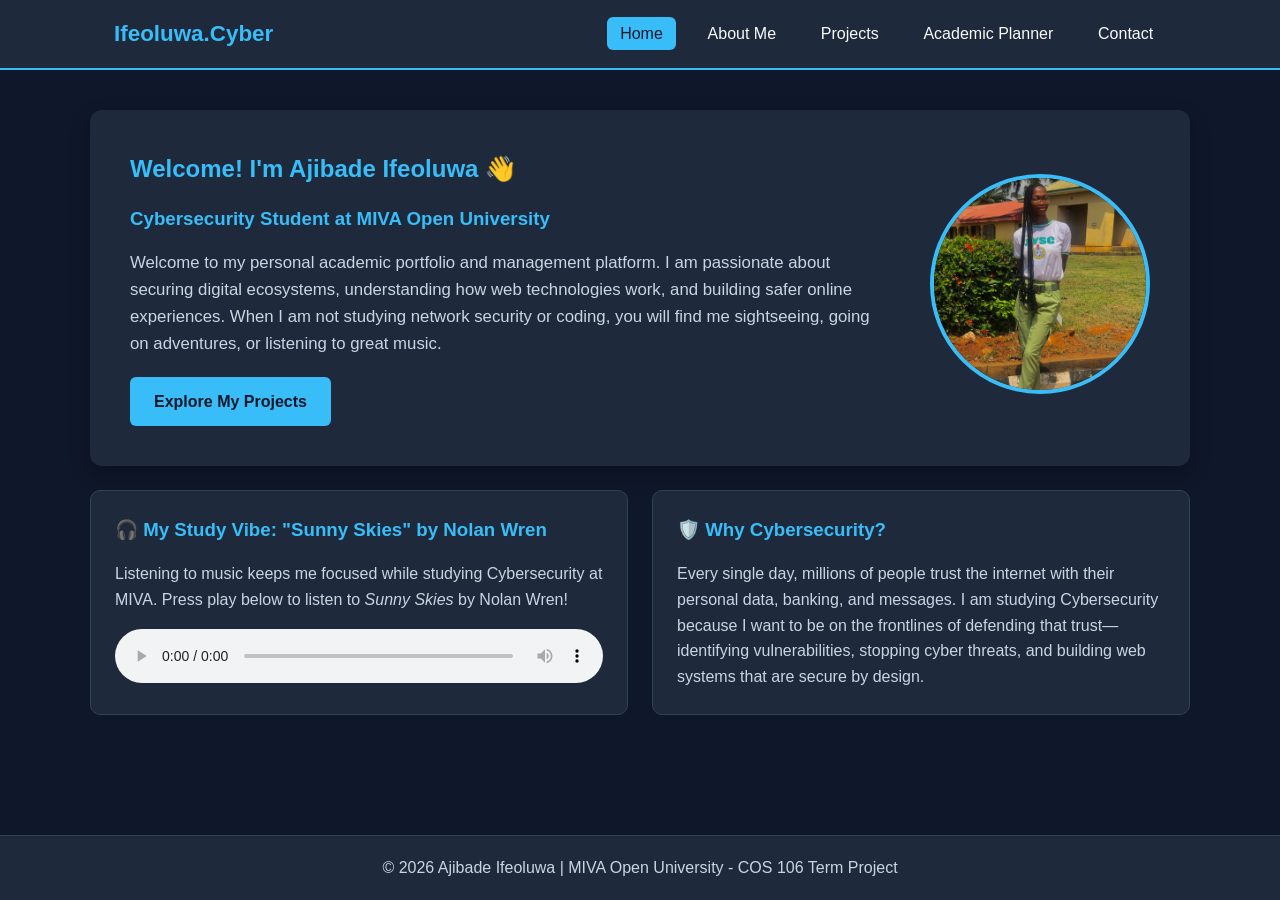
<file: index.html>
<!DOCTYPE html>
<html lang="en">
<head>
  <meta charset="UTF-8">
  <meta name="viewport" content="width=device-width, initial-scale=1.0">
  <title>Ajibade Ifeoluwa | Student Portfolio</title>
  <!-- External CSS Stylesheet -->
  <link rel="stylesheet" href="style.css">
</head>
<body>

  <!-- Semantic Header & Navigation Menu -->
  <header>
    <nav>
      <a href="index.html" class="logo">Ifeoluwa.Cyber</a>
      <ul class="nav-links">
        <li><a href="index.html" class="active">Home</a></li>
        <li><a href="about.html">About Me</a></li>
        <li><a href="projects.html">Projects</a></li>
        <li><a href="planner.html">Academic Planner</a></li>
        <li><a href="contact.html">Contact</a></li>
      </ul>
    </nav>
  </header>

  <!-- Main Content -->
  <main>
    <section class="hero">
      <div class="hero-text">
        <h1>Welcome! I'm Ajibade Ifeoluwa 👋</h1>
        <h3>Cybersecurity Student at MIVA Open University</h3>
        <p>
          Welcome to my personal academic portfolio and management platform. 
          I am passionate about securing digital ecosystems, understanding how web technologies work, 
          and building safer online experiences. When I am not studying network security or coding, 
          you will find me sightseeing, going on adventures, or listening to great music.
        </p>
        <a href="projects.html" class="btn">Explore My Projects</a>
      </div>

      <!-- Student Photograph (Uses profile.jpg if added, or a backup avatar automatically) -->
      <div>
        <img 
          src="profile.jpg" 
          onerror="this.src='https://ui-avatars.com/api/?name=Ajibade+Ifeoluwa&background=38bdf8&color=0f172a&size=256'" 
          alt="Photograph of Ajibade Ifeoluwa" 
          class="profile-pic"
        >
      </div>
    </section>

    <!-- Multimedia Requirement Section (Audio + Quick Highlights) -->
    <div class="grid-container">
      <article class="card">
        <h3>🎧 My Study Vibe: "Sunny Skies" by Nolan Wren</h3>
        <p style="color: var(--text-muted); margin-bottom: 1rem;">
          Listening to music keeps me focused while studying Cybersecurity at MIVA. Press play below to listen to <em>Sunny Skies</em> by Nolan Wren!
        </p>
        <audio controls style="width: 100%;">
          <source src="https://cdn.pixabay.com/download/audio/2022/05/27/audio_1808fbf07a.mp3" type="audio/mpeg">
          Your browser does not support the audio element.
        </audio>
      </article>

      <article class="card">
        <h3>🛡️ Why Cybersecurity?</h3>
        <p style="color: var(--text-muted);">
          Every single day, millions of people trust the internet with their personal data, banking, and messages. I am studying Cybersecurity because I want to be on the frontlines of defending that trust—identifying vulnerabilities, stopping cyber threats, and building web systems that are secure by design.
        </p>
      </article>
    </div>
  </main>

  <!-- Semantic Footer -->
  <footer>
    <p>&copy; 2026 Ajibade Ifeoluwa | MIVA Open University - COS 106 Term Project</p>
  </footer>

</body>
</html>
</file>
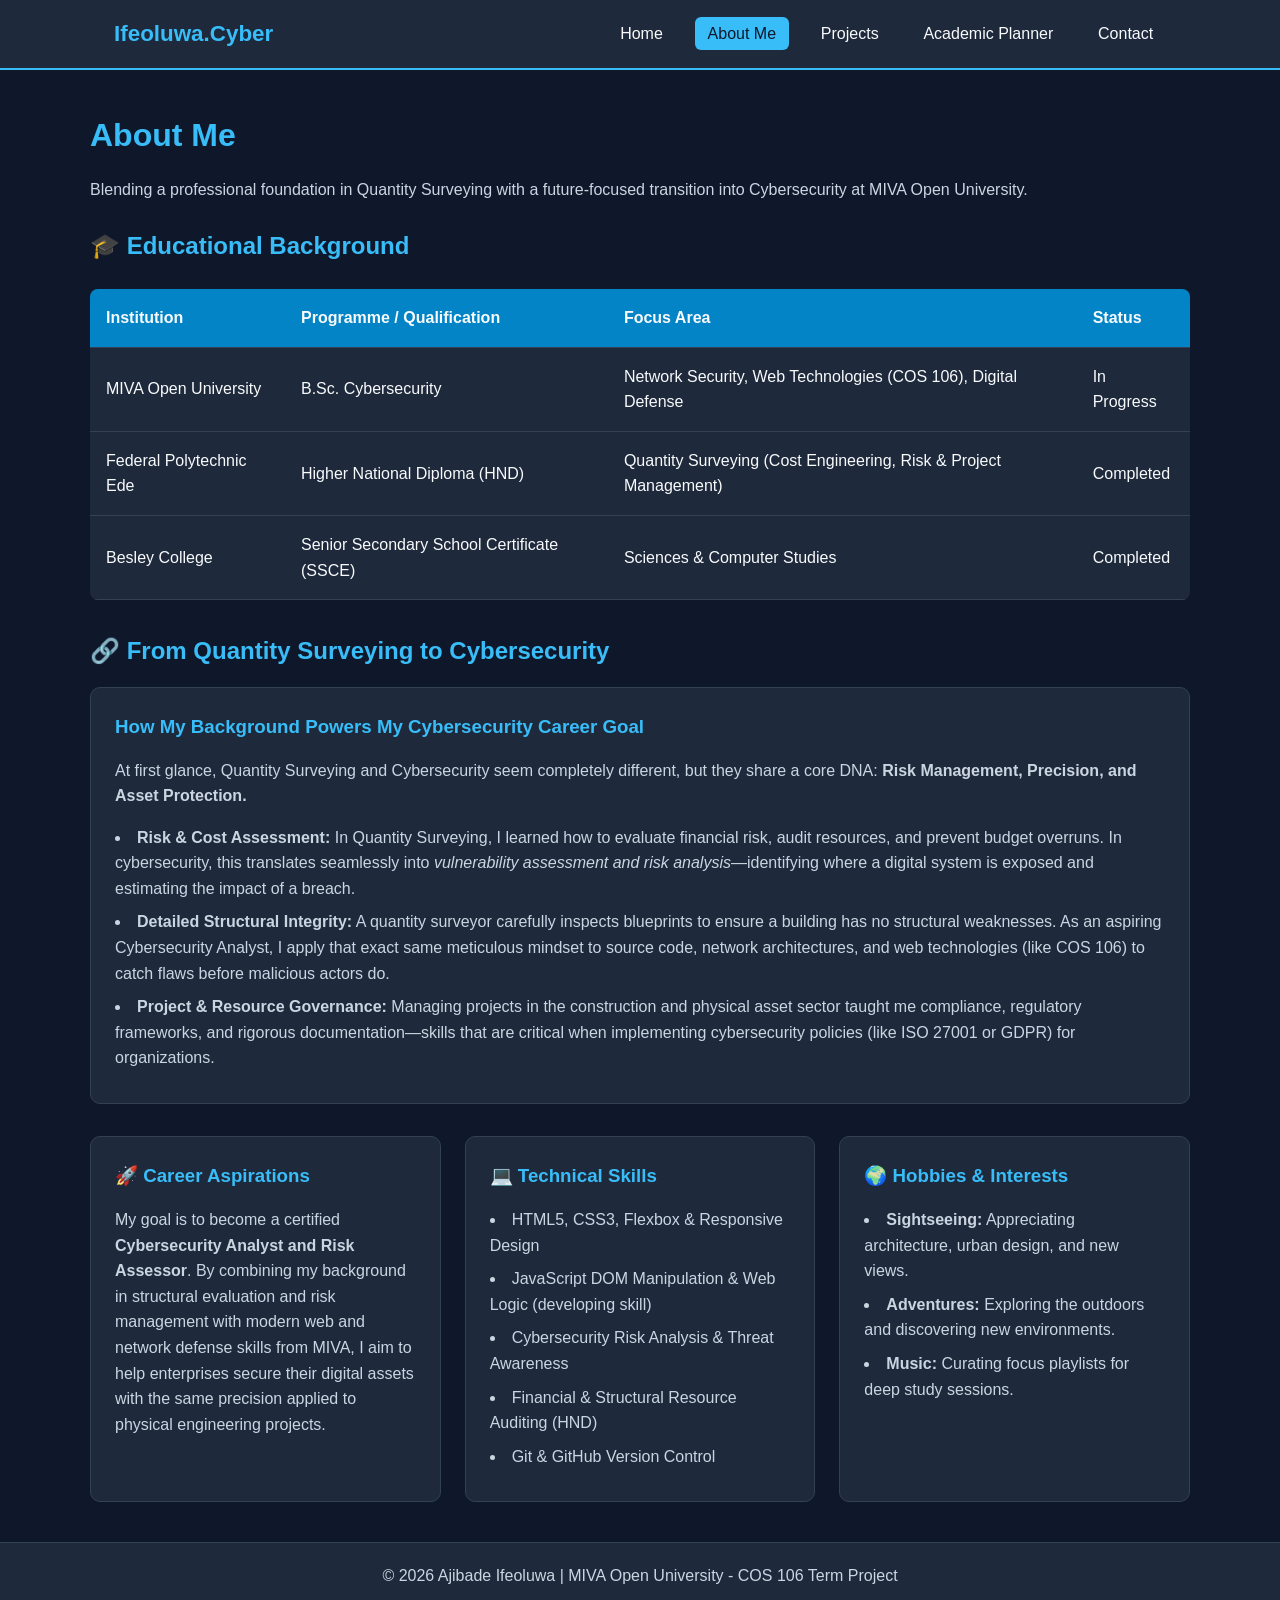
<file: about.html>
<!DOCTYPE html>
<html lang="en">
<head>
  <meta charset="UTF-8">
  <meta name="viewport" content="width=device-width, initial-scale=1.0">
  <title>About Me | Ajibade Ifeoluwa</title>
  <link rel="stylesheet" href="style.css">
</head>
<body>

  <!-- Navigation Menu -->
  <header>
    <nav>
      <a href="index.html" class="logo">Ifeoluwa.Cyber</a>
      <ul class="nav-links">
        <li><a href="index.html">Home</a></li>
        <li><a href="about.html" class="active">About Me</a></li>
        <li><a href="projects.html">Projects</a></li>
        <li><a href="planner.html">Academic Planner</a></li>
        <li><a href="contact.html">Contact</a></li>
      </ul>
    </nav>
  </header>

  <main>
    <h1>About Me</h1>
    <p style="color: var(--text-muted); margin-bottom: 1.5rem;">
      Blending a professional foundation in Quantity Surveying with a future-focused transition into Cybersecurity at MIVA Open University.
    </p>

    <!-- 1. Educational Background (Updated with HND) -->
    <section>
      <h2>🎓 Educational Background</h2>
      <table>
        <thead>
          <tr>
            <th>Institution</th>
            <th>Programme / Qualification</th>
            <th>Focus Area</th>
            <th>Status</th>
          </tr>
        </thead>
        <tbody>
          <tr>
            <td>MIVA Open University</td>
            <td>B.Sc. Cybersecurity</td>
            <td>Network Security, Web Technologies (COS 106), Digital Defense</td>
            <td>In Progress</td>
          </tr>
          <tr>
            <td>Federal Polytechnic Ede</td>
            <td>Higher National Diploma (HND)</td>
            <td>Quantity Surveying (Cost Engineering, Risk & Project Management)</td>
            <td>Completed</td>
          </tr>
          <tr>
            <td>Besley College</td>
            <td>Senior Secondary School Certificate (SSCE)</td>
            <td>Sciences & Computer Studies</td>
            <td>Completed</td>
          </tr>
        </tbody>
      </table>
    </section>

    <!-- 2. The Correlation: Quantity Surveying & Cybersecurity -->
    <section style="margin-top: 2rem;">
      <h2>🔗 From Quantity Surveying to Cybersecurity</h2>
      <article class="card">
        <h3>How My Background Powers My Cybersecurity Career Goal</h3>
        <p style="color: var(--text-muted); margin-bottom: 1rem;">
          At first glance, Quantity Surveying and Cybersecurity seem completely different, but they share a core DNA: <strong>Risk Management, Precision, and Asset Protection.</strong>
        </p>
        <ul class="styled-list">
          <li><strong>Risk & Cost Assessment:</strong> In Quantity Surveying, I learned how to evaluate financial risk, audit resources, and prevent budget overruns. In cybersecurity, this translates seamlessly into <em>vulnerability assessment and risk analysis</em>—identifying where a digital system is exposed and estimating the impact of a breach.</li>
          <li><strong>Detailed Structural Integrity:</strong> A quantity surveyor carefully inspects blueprints to ensure a building has no structural weaknesses. As an aspiring Cybersecurity Analyst, I apply that exact same meticulous mindset to source code, network architectures, and web technologies (like COS 106) to catch flaws before malicious actors do.</li>
          <li><strong>Project & Resource Governance:</strong> Managing projects in the construction and physical asset sector taught me compliance, regulatory frameworks, and rigorous documentation—skills that are critical when implementing cybersecurity policies (like ISO 27001 or GDPR) for organizations.</li>
        </ul>
      </article>
    </section>

    <!-- 3. Career Aspirations, Technical Skills, Hobbies -->
    <div class="grid-container" style="margin-top: 2rem;">
      <article class="card">
        <h3>🚀 Career Aspirations</h3>
        <p style="color: var(--text-muted);">
          My goal is to become a certified <strong>Cybersecurity Analyst and Risk Assessor</strong>. By combining my background in structural evaluation and risk management with modern web and network defense skills from MIVA, I aim to help enterprises secure their digital assets with the same precision applied to physical engineering projects.
        </p>
      </article>

      <article class="card">
        <h3>💻 Technical Skills</h3>
        <ul class="styled-list">
          <li>HTML5, CSS3, Flexbox & Responsive Design</li>
          <li>JavaScript DOM Manipulation & Web Logic (developing skill)</li>
          <li>Cybersecurity Risk Analysis & Threat Awareness</li>
          <li>Financial & Structural Resource Auditing (HND)</li>
          <li>Git & GitHub Version Control</li>
        </ul>
      </article>

      <article class="card">
        <h3>🌍 Hobbies & Interests</h3>
        <ul class="styled-list">
          <li><strong>Sightseeing:</strong> Appreciating architecture, urban design, and new views.</li>
          <li><strong>Adventures:</strong> Exploring the outdoors and discovering new environments.</li>
          <li><strong>Music:</strong> Curating focus playlists for deep study sessions.</li>
        </ul>
      </article>
    </div>
  </main>

  <footer>
    <p>&copy; 2026 Ajibade Ifeoluwa | MIVA Open University - COS 106 Term Project</p>
  </footer>

</body>
</html>
</file>
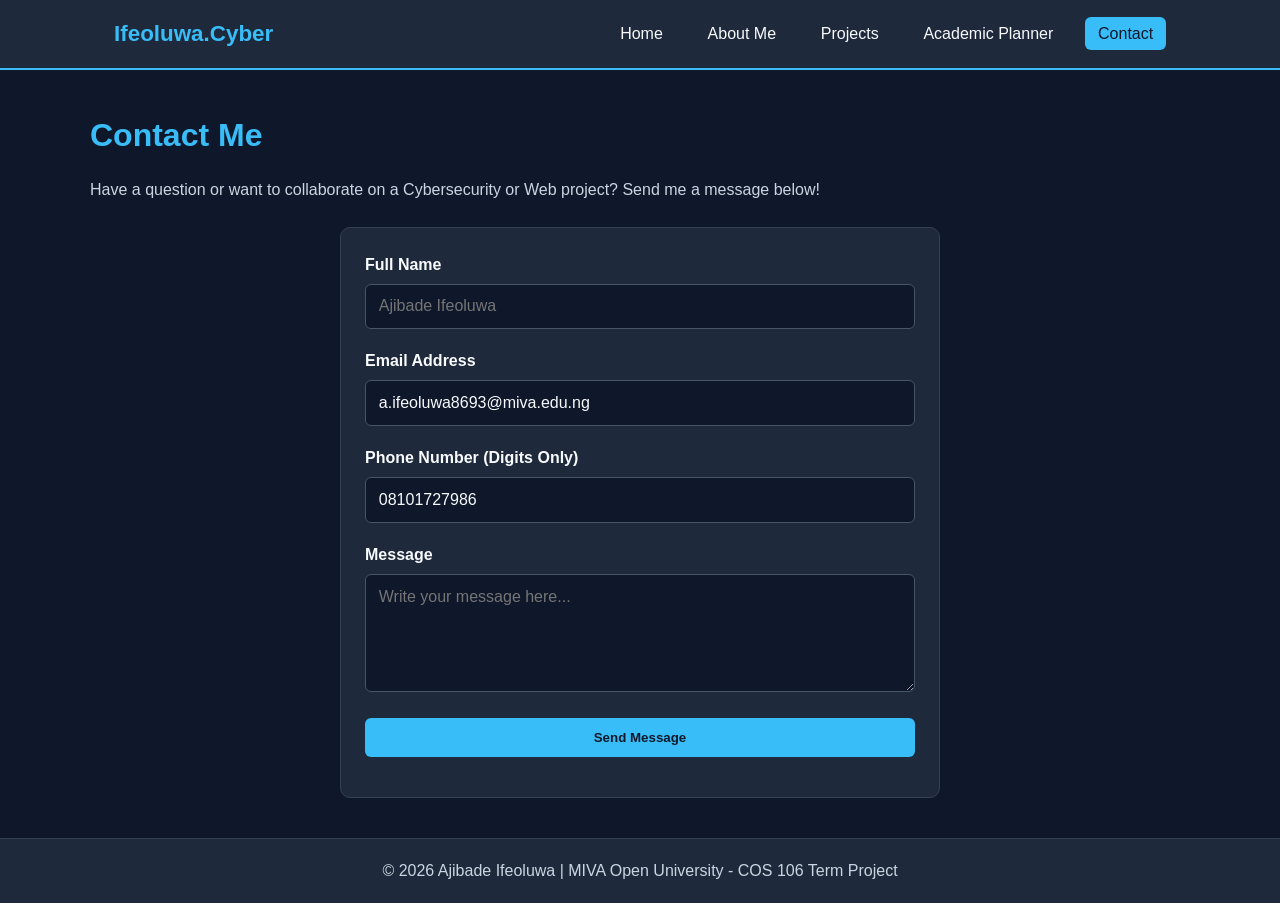
<file: contact.html>
<!DOCTYPE html>
<html lang="en">
<head>
  <meta charset="UTF-8">
  <meta name="viewport" content="width=device-width, initial-scale=1.0">
  <title>Contact | Ajibade Ifeoluwa</title>
  <link rel="stylesheet" href="style.css">
</head>
<body>

  <header>
    <nav>
      <a href="index.html" class="logo">Ifeoluwa.Cyber</a>
      <ul class="nav-links">
        <li><a href="index.html">Home</a></li>
        <li><a href="about.html">About Me</a></li>
        <li><a href="projects.html">Projects</a></li>
        <li><a href="planner.html">Academic Planner</a></li>
        <li><a href="contact.html" class="active">Contact</a></li>
      </ul>
    </nav>
  </header>

  <main>
    <h1>Contact Me</h1>
    <p style="color: var(--text-muted); margin-bottom: 1.5rem;">
      Have a question or want to collaborate on a Cybersecurity or Web project? Send me a message below!
    </p>

    <div class="card" style="max-width: 600px; margin: 0 auto;">
      <form id="contactForm" novalidate>
        <div class="form-group">
          <label for="name">Full Name</label>
          <input type="text" id="name" placeholder="Ajibade Ifeoluwa">
        </div>

        <div class="form-group">
          <label for="email">Email Address</label>
          <input type="email" id="email" value="a.ifeoluwa8693@miva.edu.ng" placeholder="a.ifeoluwa8693@miva.edu.ng">
        </div>

        <div class="form-group">
          <label for="phone">Phone Number (Digits Only)</label>
          <input type="text" id="phone" value="08101727986" placeholder="08101727986">
        </div>

        <div class="form-group">
          <label for="message">Message</label>
          <textarea id="message" rows="5" placeholder="Write your message here..."></textarea>
        </div>

        <button type="submit" class="btn" style="width: 100%;">Send Message</button>
      </form>

      <p id="feedbackMsg" class="feedback-msg"></p>
    </div>
  </main>

  <footer>
    <p>&copy; 2026 Ajibade Ifeoluwa | MIVA Open University - COS 106 Term Project</p>
  </footer>

  <!-- Connect JavaScript File -->
  <script src="script.js"></script>
</body>
</html>
</file>
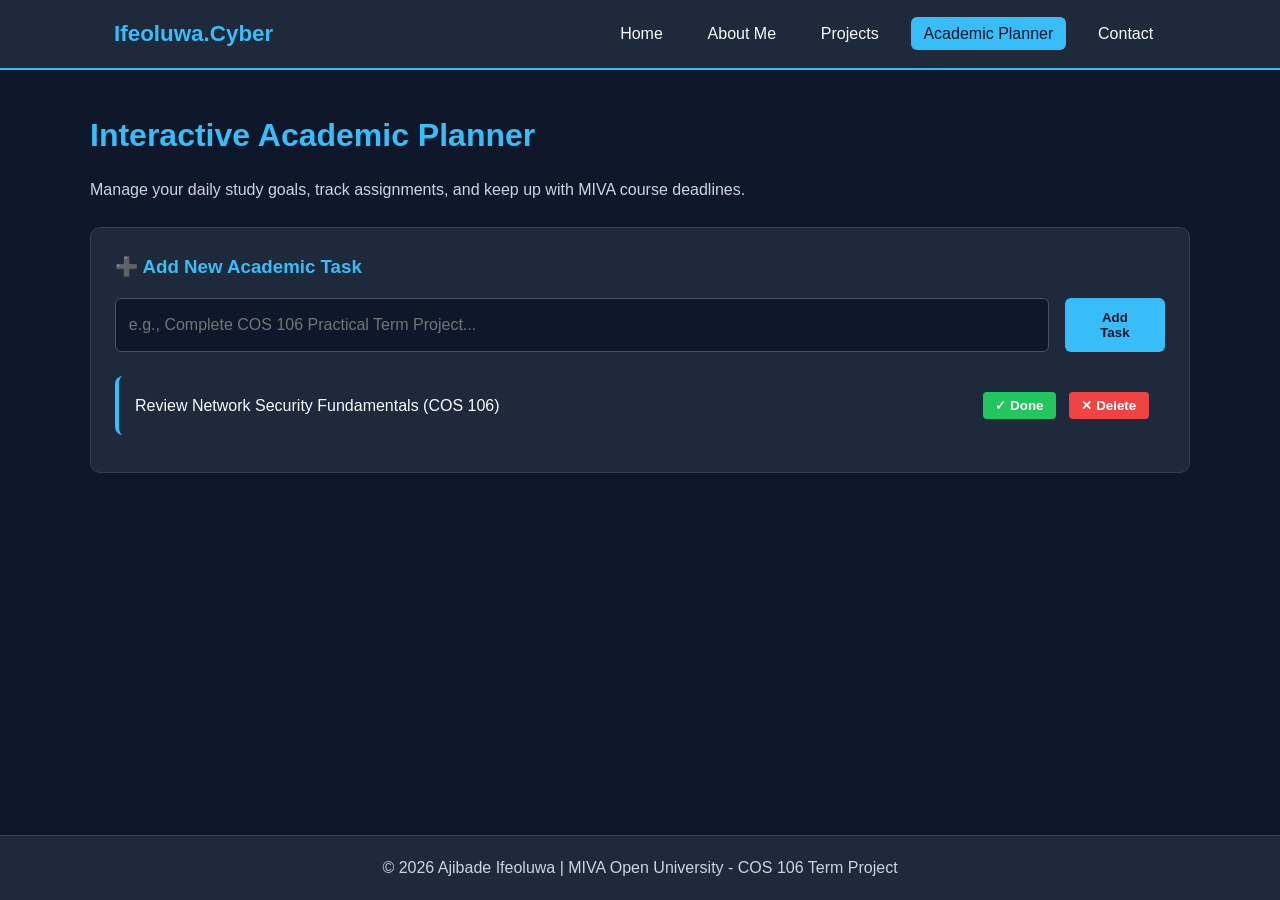
<file: planner.html>
<!DOCTYPE html>
<html lang="en">
<head>
  <meta charset="UTF-8">
  <meta name="viewport" content="width=device-width, initial-scale=1.0">
  <title>Academic Planner | Ajibade Ifeoluwa</title>
  <link rel="stylesheet" href="style.css">
</head>
<body>

  <header>
    <nav>
      <a href="index.html" class="logo">Ifeoluwa.Cyber</a>
      <ul class="nav-links">
        <li><a href="index.html">Home</a></li>
        <li><a href="about.html">About Me</a></li>
        <li><a href="projects.html">Projects</a></li>
        <li><a href="planner.html" class="active">Academic Planner</a></li>
        <li><a href="contact.html">Contact</a></li>
      </ul>
    </nav>
  </header>

  <main>
    <h1>Interactive Academic Planner</h1>
    <p style="color: var(--text-muted); margin-bottom: 1.5rem;">
      Manage your daily study goals, track assignments, and keep up with MIVA course deadlines.
    </p>

    <div class="card">
      <h3>➕ Add New Academic Task</h3>
      <div class="planner-input-group">
        <input type="text" id="taskInput" placeholder="e.g., Complete COS 106 Practical Term Project...">
        <button id="addTaskBtn" class="btn">Add Task</button>
      </div>

      <ul id="taskList" class="task-list">
        <!-- Default sample task -->
        <li class="task-item">
          <span>Review Network Security Fundamentals (COS 106)</span>
          <div class="task-actions">
            <button class="complete-btn" onclick="this.parentElement.parentElement.classList.toggle('completed')">✓ Done</button>
            <button class="delete-btn" onclick="this.parentElement.parentElement.remove()">✕ Delete</button>
          </div>
        </li>
      </ul>
    </div>
  </main>

  <footer>
    <p>&copy; 2026 Ajibade Ifeoluwa | MIVA Open University - COS 106 Term Project</p>
  </footer>

  <!-- Connect JavaScript File -->
  <script src="script.js"></script>
</body>
</html>
</file>
<file: style.css>
/* === 1. CONSISTENT COLOUR SCHEME & GLOBAL VARIABLES === */
:root {
  --primary-bg: #0f172a;      /* Deep Cyber Navy */
  --secondary-bg: #1e293b;    /* Slate Card Background */
  --accent-color: #38bdf8;    /* Cyber Sky Blue */
  --accent-hover: #0284c7;
  --text-light: #f8fafc;
  --text-muted: #cbd5e1;
  --danger: #ef4444;
  --success: #22c55e;
}

* {
  margin: 0;
  padding: 0;
  box-sizing: border-box;
  font-family: 'Segoe UI', Tahoma, Geneva, Verdana, sans-serif;
}

body {
  background-color: var(--primary-bg);
  color: var(--text-light);
  line-height: 1.6;
  display: flex;
  flex-direction: column;
  min-height: 100vh;
}

/* === 2. NAVIGATION STYLING (FLEXBOX) === */
header {
  background-color: var(--secondary-bg);
  border-bottom: 2px solid var(--accent-color);
  position: sticky;
  top: 0;
  z-index: 100;
}

nav {
  max-width: 1100px;
  margin: 0 auto;
  padding: 1rem 1.5rem;
  display: flex;
  justify-content: space-between;
  align-items: center;
  flex-wrap: wrap;
}

.logo {
  font-size: 1.4rem;
  font-weight: bold;
  color: var(--accent-color);
  text-decoration: none;
}

.nav-links {
  list-style: none;
  display: flex;
  gap: 1.2rem;
}

.nav-links a {
  color: var(--text-light);
  text-decoration: none;
  font-weight: 500;
  padding: 0.5rem 0.8rem;
  border-radius: 6px;
  transition: background-color 0.3s ease, color 0.3s ease; /* Transition requirement */
}

.nav-links a:hover,
.nav-links a.active {
  background-color: var(--accent-color);
  color: var(--primary-bg);
}

/* === 3. MAIN LAYOUT & ANIMATIONS === */
main {
  max-width: 1100px;
  width: 90%;
  margin: 2.5rem auto;
  flex: 1;
  animation: fadeIn 0.6s ease-in-out; /* Animation requirement */
}

@keyframes fadeIn {
  from { opacity: 0; transform: translateY(12px); }
  to { opacity: 1; transform: translateY(0); }
}

h1, h2, h3 {
  color: var(--accent-color);
  margin-bottom: 1rem;
}

/* === 4. HOMEPAGE HERO SECTION (FLEXBOX) === */
.hero {
  display: flex;
  align-items: center;
  justify-content: space-between;
  gap: 2.5rem;
  background-color: var(--secondary-bg);
  padding: 2.5rem;
  border-radius: 12px;
  box-shadow: 0 8px 20px rgba(0, 0, 0, 0.3);
}

.hero-text {
  flex: 1;
}

.hero-text p {
  color: var(--text-muted);
  margin-bottom: 1.2rem;
  font-size: 1.05rem;
}

.profile-pic {
  width: 220px;
  height: 220px;
  border-radius: 50%;
  object-fit: cover;
  object-position: top;
  border: 4px solid var(--accent-color);
  transition: transform 0.3s ease;
}

.profile-pic:hover {
  transform: scale(1.05);
}

.btn {
  display: inline-block;
  background-color: var(--accent-color);
  color: var(--primary-bg);
  padding: 0.75rem 1.5rem;
  border-radius: 6px;
  text-decoration: none;
  font-weight: bold;
  border: none;
  cursor: pointer;
  transition: background-color 0.3s ease, transform 0.2s ease;
}

.btn:hover {
  background-color: var(--accent-hover);
  color: var(--text-light);
  transform: translateY(-2px);
}

/* === 5. CARDS & GRID LAYOUT (CSS GRID) === */
.grid-container {
  display: grid;
  grid-template-columns: repeat(auto-fit, minmax(280px, 1fr));
  gap: 1.5rem;
  margin-top: 1.5rem;
}

.card {
  background-color: var(--secondary-bg);
  padding: 1.5rem;
  border-radius: 10px;
  border: 1px solid #334155;
  transition: transform 0.3s ease, border-color 0.3s ease;
}

.card:hover {
  transform: translateY(-5px);
  border-color: var(--accent-color);
}

.card img {
  width: 100%;
  height: 160px;
  object-fit: cover;
  border-radius: 6px;
  margin-bottom: 1rem;
}

/* === 6. TABLES & LISTS === */
table {
  width: 100%;
  border-collapse: collapse;
  margin: 1.5rem 0;
  background-color: var(--secondary-bg);
  border-radius: 8px;
  overflow: hidden;
}

th, td {
  padding: 1rem;
  text-align: left;
  border-bottom: 1px solid #334155;
}

th {
  background-color: #0284c7;
  color: var(--text-light);
}

.styled-list {
  list-style-position: inside;
  margin-top: 0.5rem;
  color: var(--text-muted);
}

.styled-list li {
  margin-bottom: 0.5rem;
}

/* === 7. ACADEMIC PLANNER & FORMS === */
.form-group {
  margin-bottom: 1.2rem;
}

label {
  display: block;
  margin-bottom: 0.4rem;
  font-weight: 600;
}

input, textarea {
  width: 100%;
  padding: 0.8rem;
  border-radius: 6px;
  border: 1px solid #475569;
  background-color: var(--primary-bg);
  color: var(--text-light);
  font-size: 1rem;
}

input:focus, textarea:focus {
  outline: 2px solid var(--accent-color);
}

.planner-input-group {
  display: flex;
  gap: 1rem;
  margin-bottom: 1.5rem;
}

.task-list {
  list-style: none;
}

.task-item {
  background-color: var(--secondary-bg);
  padding: 1rem;
  border-radius: 8px;
  margin-bottom: 0.8rem;
  display: flex;
  justify-content: space-between;
  align-items: center;
  border-left: 4px solid var(--accent-color);
}

.task-item.completed span {
  text-decoration: line-through;
  color: #64748b;
}

.task-actions button {
  margin-left: 0.5rem;
  padding: 0.4rem 0.8rem;
  border: none;
  border-radius: 4px;
  cursor: pointer;
  font-weight: bold;
}

.complete-btn { background-color: var(--success); color: white; }
.delete-btn { background-color: var(--danger); color: white; }

.feedback-msg {
  margin-top: 1rem;
  font-weight: bold;
}

/* === 8. FOOTER === */
footer {
  background-color: var(--secondary-bg);
  text-align: center;
  padding: 1.2rem;
  color: var(--text-muted);
  border-top: 1px solid #334155;
  margin-top: auto;
}

/* === 9. RESPONSIVE DESIGN (MOBILE-FRIENDLY) === */
@media (max-width: 768px) {
  .hero {
    flex-direction: column-reverse;
    text-align: center;
  }
  nav {
    flex-direction: column;
    gap: 1rem;
  }
  .nav-links {
    flex-wrap: wrap;
    justify-content: center;
  }
  .planner-input-group {
    flex-direction: column;
  }
}
</file>
